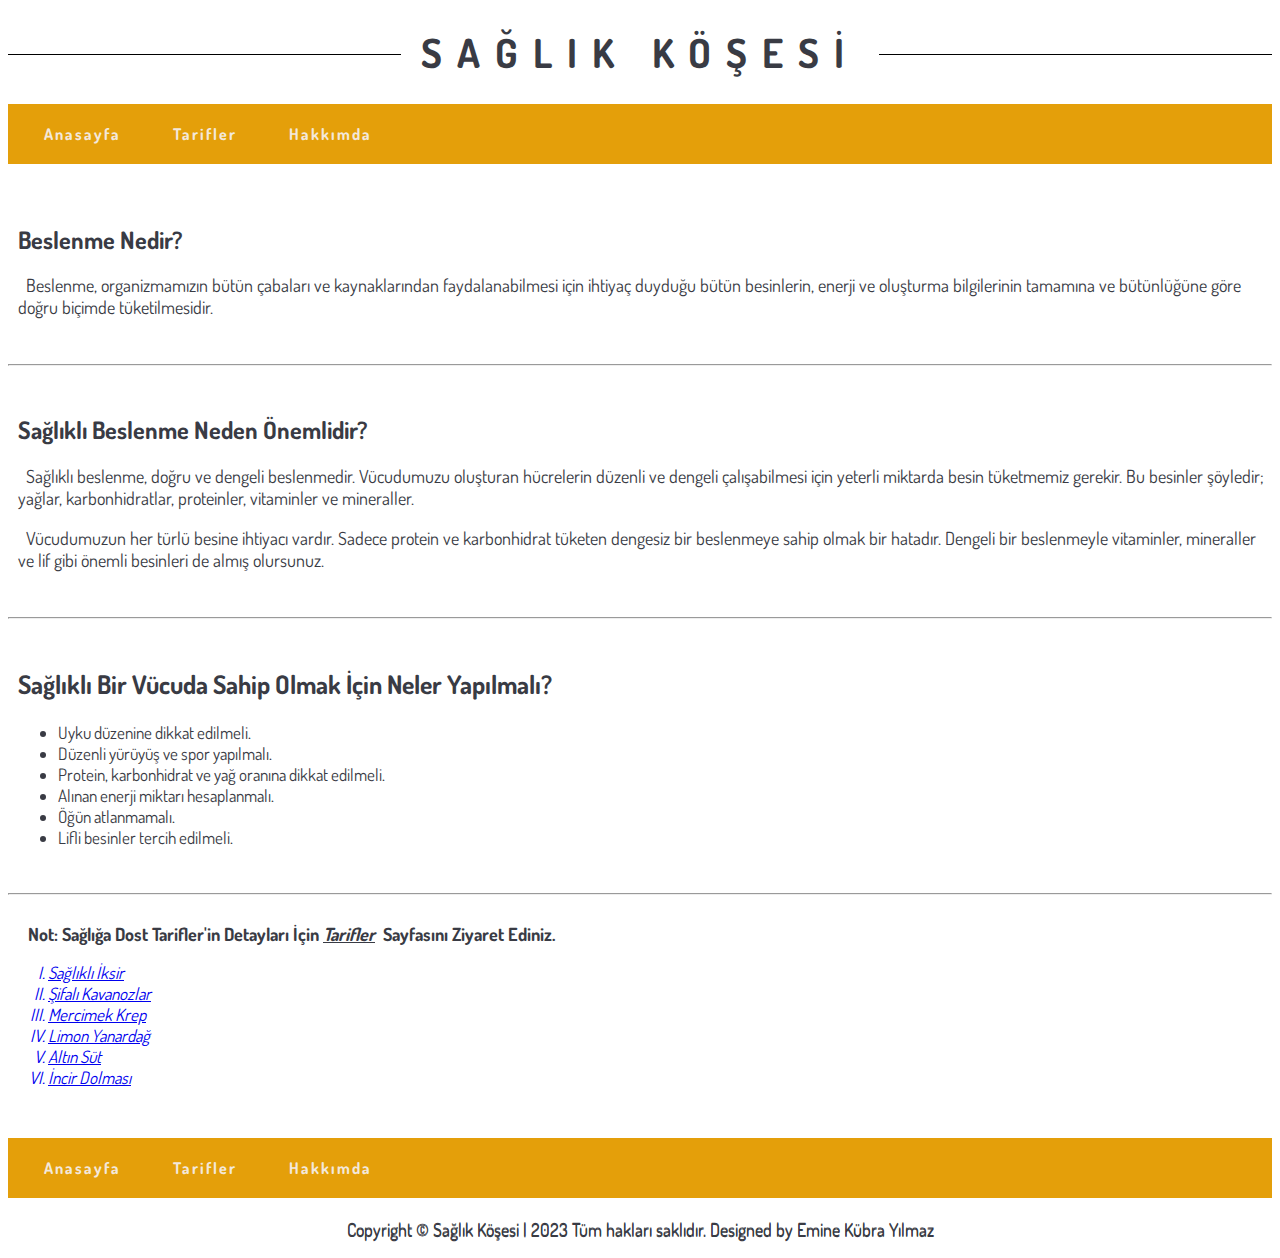
<file: html/index.html>
<!------ index.html ------>
<!DOCTYPE html>
<html lang="tr">
<head>
    <meta charset="UTF-8">
    <meta name="viewport" content="width=device-width, initial-scale=1.0">
    <title>Sağlık Köşesi | Anasayfa</title>
    <link rel="stylesheet" href="../styles.css">
    <link rel="preconnect" href="https://fonts.googleapis.com">
    <link rel="preconnect" href="https://fonts.gstatic.com" crossorigin>
    <link href="https://fonts.googleapis.com/css2?family=Dosis:wght@500&display=swap" rel="stylesheet">
    <link rel="preconnect" href="https://fonts.googleapis.com">
    <link rel="preconnect" href="https://fonts.gstatic.com" crossorigin>
    <link href="https://fonts.googleapis.com/css2?family=Dancing+Script:wght@700&display=swap" rel="stylesheet">
</head>
<body>
    <!------Navbar Start------>
    <header>
        <div class="title">
            <h1>SAĞLIK KÖŞESİ</h1></div>
        <nav>
            <div  class="site-navbar">
                <ul id="menu-links">
                    <li><a href="../html/index.html" target="_blank">Anasayfa</a></li>
                    <li><a href="../html/recipes.html" target="_blank"> Tarifler</a></li>
                    <li><a href="../html/about-us.html" target="_blank">Hakkımda</a></li>
               </ul>
              </div>
          </nav>
    </header> <br><br>
        <!------Navbar End------>

     <!------Content Start------>
    <main>
        <section id="web-content" style="margin-left: 10px;">
            <h2 class="web-content-title">Beslenme Nedir?</h2>
            <p>&nbsp;&nbsp;Beslenme, organizmamızın bütün çabaları ve kaynaklarından faydalanabilmesi için ihtiyaç duyduğu bütün besinlerin, enerji ve oluşturma bilgilerinin tamamına ve bütünlüğüne göre doğru biçimde tüketilmesidir.</p>
        </section>
<br><hr><br>
        <section id="content-health" style="margin-left: 10px;">
            <h2 class="web-content-title">Sağlıklı Beslenme Neden Önemlidir?</h2>
                <p>&nbsp;&nbsp;Sağlıklı beslenme, doğru ve dengeli beslenmedir.
             Vücudumuzu oluşturan hücrelerin düzenli ve dengeli çalışabilmesi için yeterli miktarda besin tüketmemiz gerekir. Bu besinler şöyledir; 
             yağlar, karbonhidratlar, proteinler, vitaminler ve mineraller. </p> 
                <p>&nbsp;&nbsp;Vücudumuzun her türlü besine ihtiyacı vardır. 
             Sadece protein ve karbonhidrat tüketen dengesiz bir beslenmeye sahip olmak bir hatadır.
             Dengeli bir beslenmeyle vitaminler, mineraller ve lif gibi önemli besinleri de almış olursunuz.</p> 
         </section>
<br><hr><br>
         <section id="content-being-healthy" style="font-size: 17px; margin-left: 10px;">
            <h2 class="web-content-title">Sağlıklı Bir Vücuda Sahip Olmak İçin Neler Yapılmalı?</h2>
                 <ul>
                     <li>Uyku düzenine dikkat edilmeli.</li>
                        <li>Düzenli yürüyüş ve spor yapılmalı.</li>
                            <li>Protein, karbonhidrat ve yağ oranına dikkat edilmeli.</li>
                                <li>Alınan enerji miktarı hesaplanmalı.</li>
                        <li>Öğün atlanmamalı.</li>
                    <li>Lifli besinler tercih edilmeli.</li>
                  </ul>
         </section>
<br><hr><br>
         <!------Article Start------>
    <article id="article-recipe">
         <p class="title-article-recipe" style="  margin: 0px 0px 10px 20px; font-weight: bolder;">
            Not:&nbsp;Sağlığa Dost Tarifler'in Detayları İçin <i><u>Tarifler</u></i>&nbsp; Sayfasını Ziyaret Ediniz.</p>
            <div class="healthy-recipes" style="font-size: 17px;">
                <ol type="I">
                    <a href="recipes.html" target="_blank">
                            <li>Sağlıklı İksir</li>
                            <li>Şifalı Kavanozlar</li>
                            <li>Mercimek Krep</li>
                            <li>Limon Yanardağ</li>
                            <li>Altın Süt</li>
                            <li>İncir Dolması</li>
                    </a>
                </ol>
            </div>
    </article>
<!------Article End------>
 </main>
 <!------Content End------>

 <!------Footer Start------>
 <footer id="footer-navbar">
    <nav>
        <div class="site-navbar">
       <ul>
           <li><a href="index.html" class="" target="_blank">Anasayfa</a></li>
           <li><a href="recipes.html" id="h-navbar" target="_blank"> Tarifler</a></li>
           <li><a href="about-us.html">Hakkımda</a></li>
      </ul>
          </div>
          <p class="cp-text"> Copyright &#169; Sağlık Köşesi | 2023 Tüm hakları saklıdır. Designed by Emine Kübra Yılmaz</p>
      </nav>
</footer>
    <!------Footer End------>
</body>
</html>
</file>
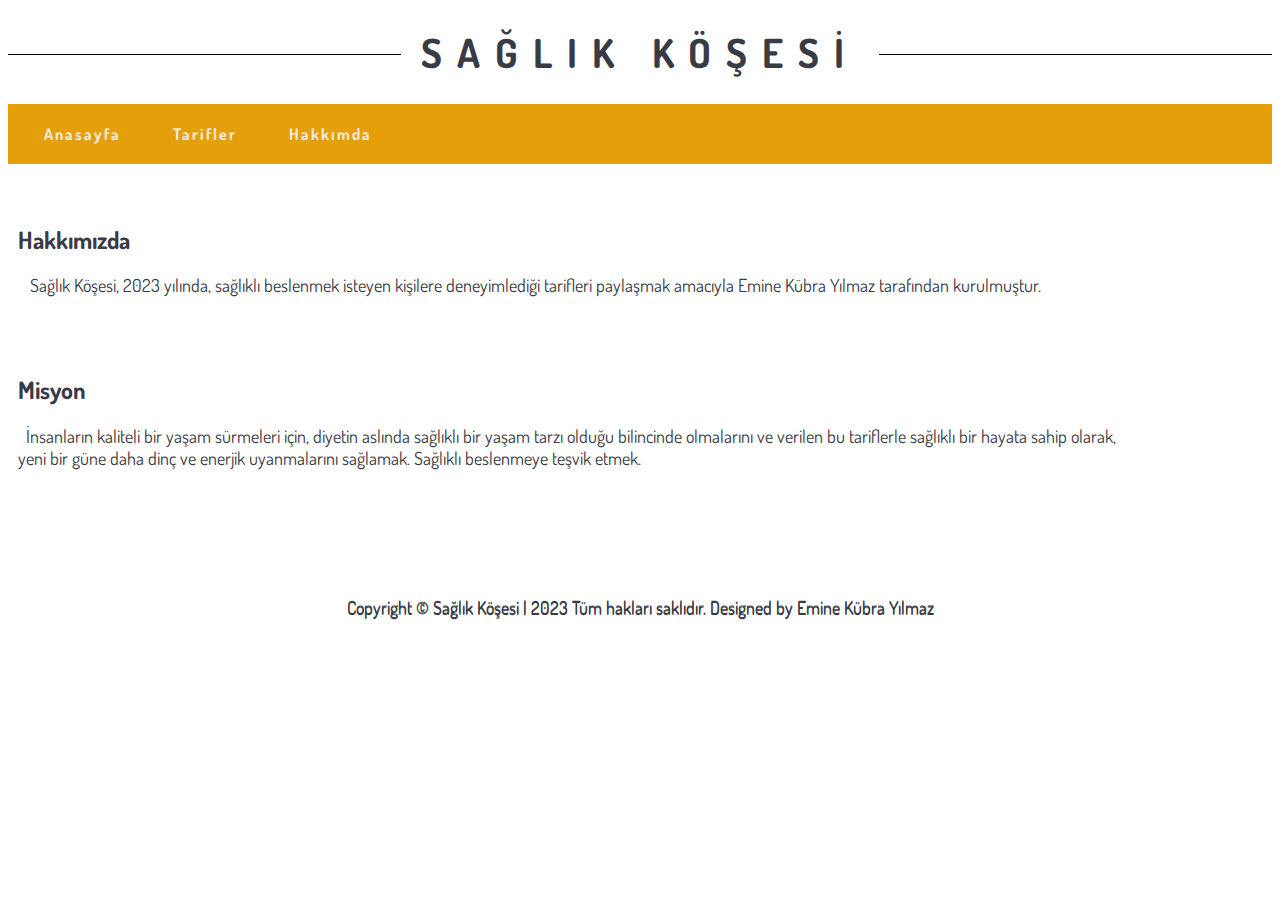
<file: html/about-us.html>
<!-- about-us.html -->
<!DOCTYPE html>
<html lang="tr">
<head>
    <meta charset="UTF-8">
    <meta name="viewport" content="width=device-width, initial-scale=1.0">
    <title>Sağlık Köşesi | Hakkımızda</title>
    <link rel="stylesheet" href="../styles.css">
    <link rel="preconnect" href="https://fonts.googleapis.com">
    <link rel="preconnect" href="https://fonts.gstatic.com" crossorigin>
    <link href="https://fonts.googleapis.com/css2?family=Dosis:wght@500&display=swap" rel="stylesheet">
    <link rel="preconnect" href="https://fonts.googleapis.com">
    <link rel="preconnect" href="https://fonts.gstatic.com" crossorigin>
    <link href="https://fonts.googleapis.com/css2?family=Dancing+Script:wght@700&display=swap" rel="stylesheet">
    
</head>
<body>
      <!------Navbar Start------>
      <header>
        <div class="title">
            <h1>SAĞLIK KÖŞESİ</h1></div>
        <nav>
            <div  class="site-navbar">
           <ul id="menu-links">
               <li><a href="../html/index.html" target="_blank">Anasayfa</a></li>
               <li><a href="../html/recipes.html" target="_blank"> Tarifler</a></li>
               <li><a href="../html/about-us.html" target="_blank">Hakkımda</a></li>
          </ul>
              </div>
        </nav>
    </header><br><br>
        <!------Navbar End------>
        <!------Content Start------>
    <main>
        <section id="content-about-us" style="margin-left: 10px;">
            <h2 class="title-about-us">Hakkımızda</h2>
            <p>&nbsp;&nbsp; Sağlık Köşesi, 2023 yılında, sağlıklı beslenmek isteyen kişilere deneyimlediği tarifleri paylaşmak amacıyla Emine Kübra Yılmaz tarafından kurulmuştur. </p>
        </section>
        <br><br>
        <article id="content-article" style="margin-left: 10px;">
            <h2 class="title-article">Misyon</h2>
            <p>&nbsp;&nbsp;İnsanların kaliteli bir yaşam sürmeleri için, diyetin aslında sağlıklı bir yaşam tarzı olduğu bilincinde olmalarını ve verilen bu tariflerle sağlıklı bir hayata sahip olarak, <br> yeni bir güne daha dinç ve enerjik uyanmalarını sağlamak. Sağlıklı beslenmeye teşvik etmek.
            </p>
        </article>
    </main>
            <!------Content End----->
        <!------Footer Start------>
        <footer id="footer-navbar">
            <div>
                  <p class="cp-text" style="margin-top: 10%;"> Copyright &#169; Sağlık Köşesi | 2023 Tüm hakları saklıdır. Designed by Emine Kübra Yılmaz</p>
            </div> 
        </footer>
            <!------Footer End------>

</body>
</html>
</file>
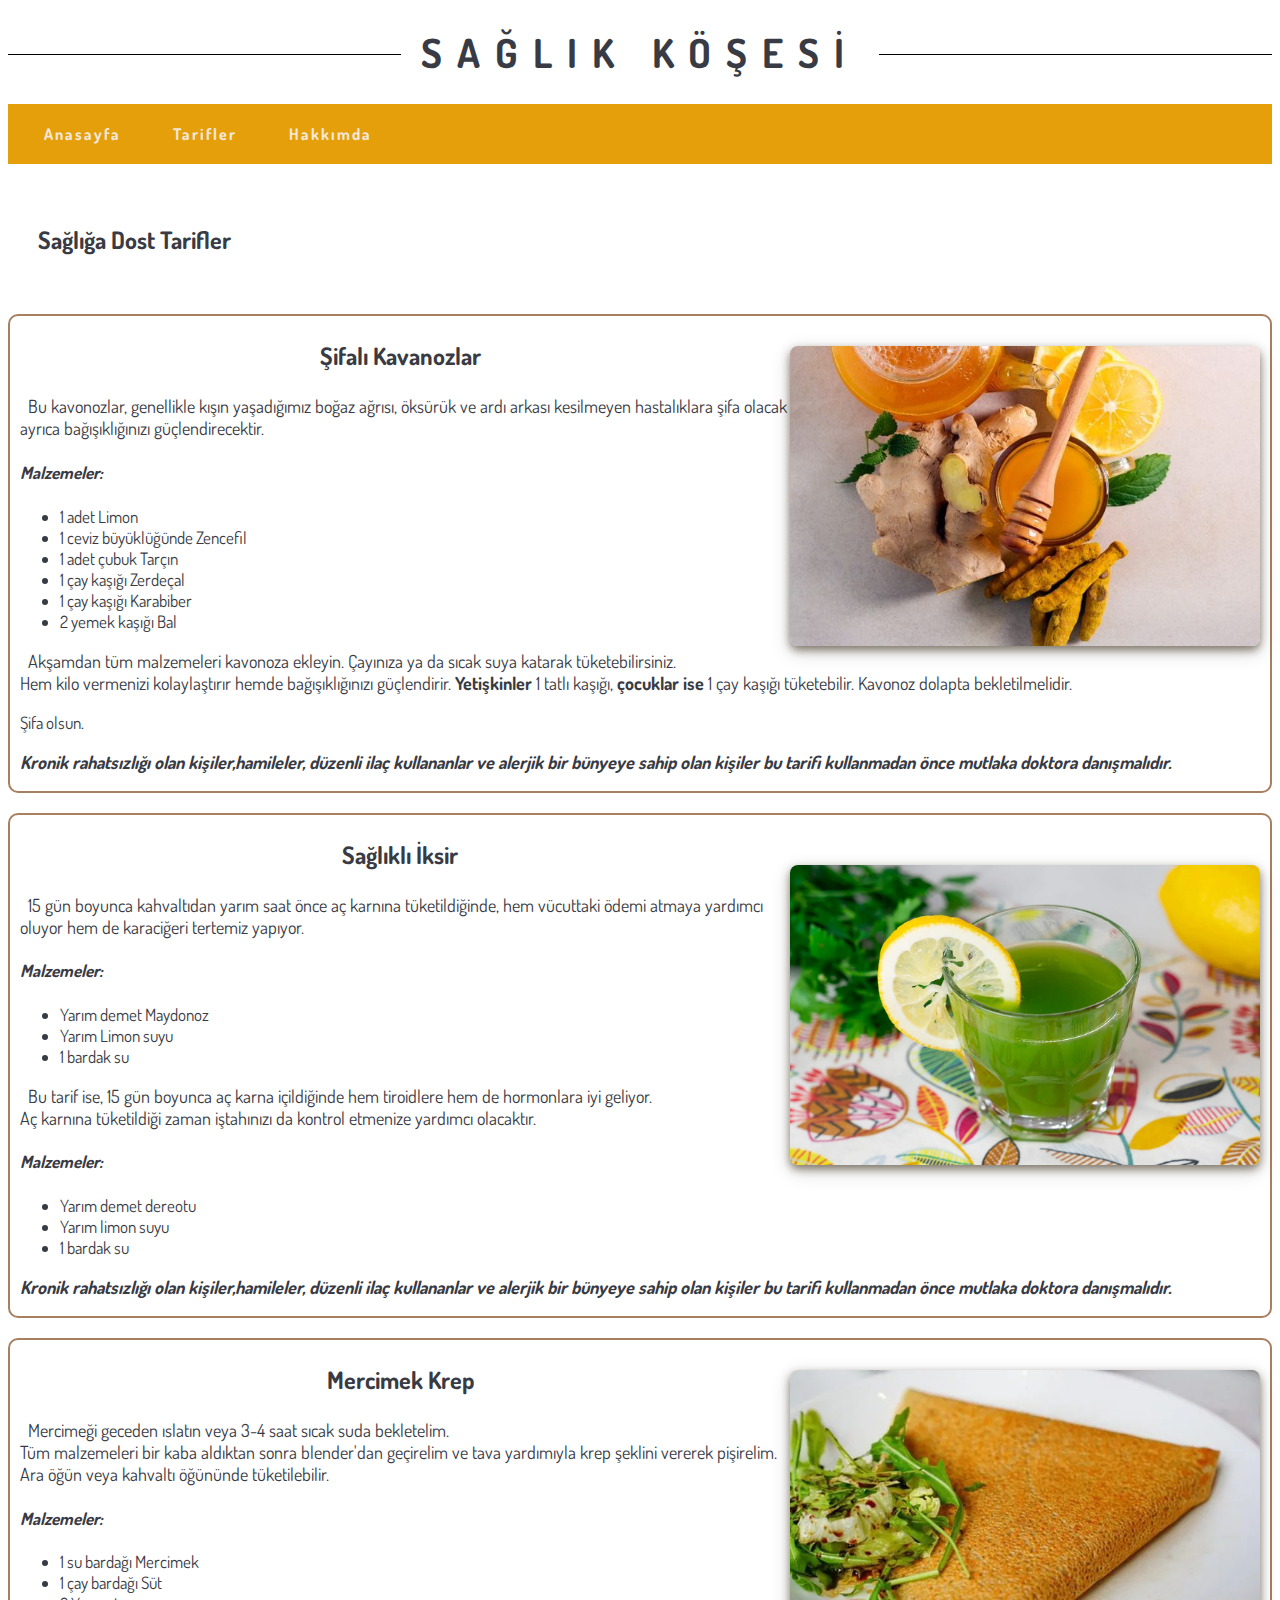
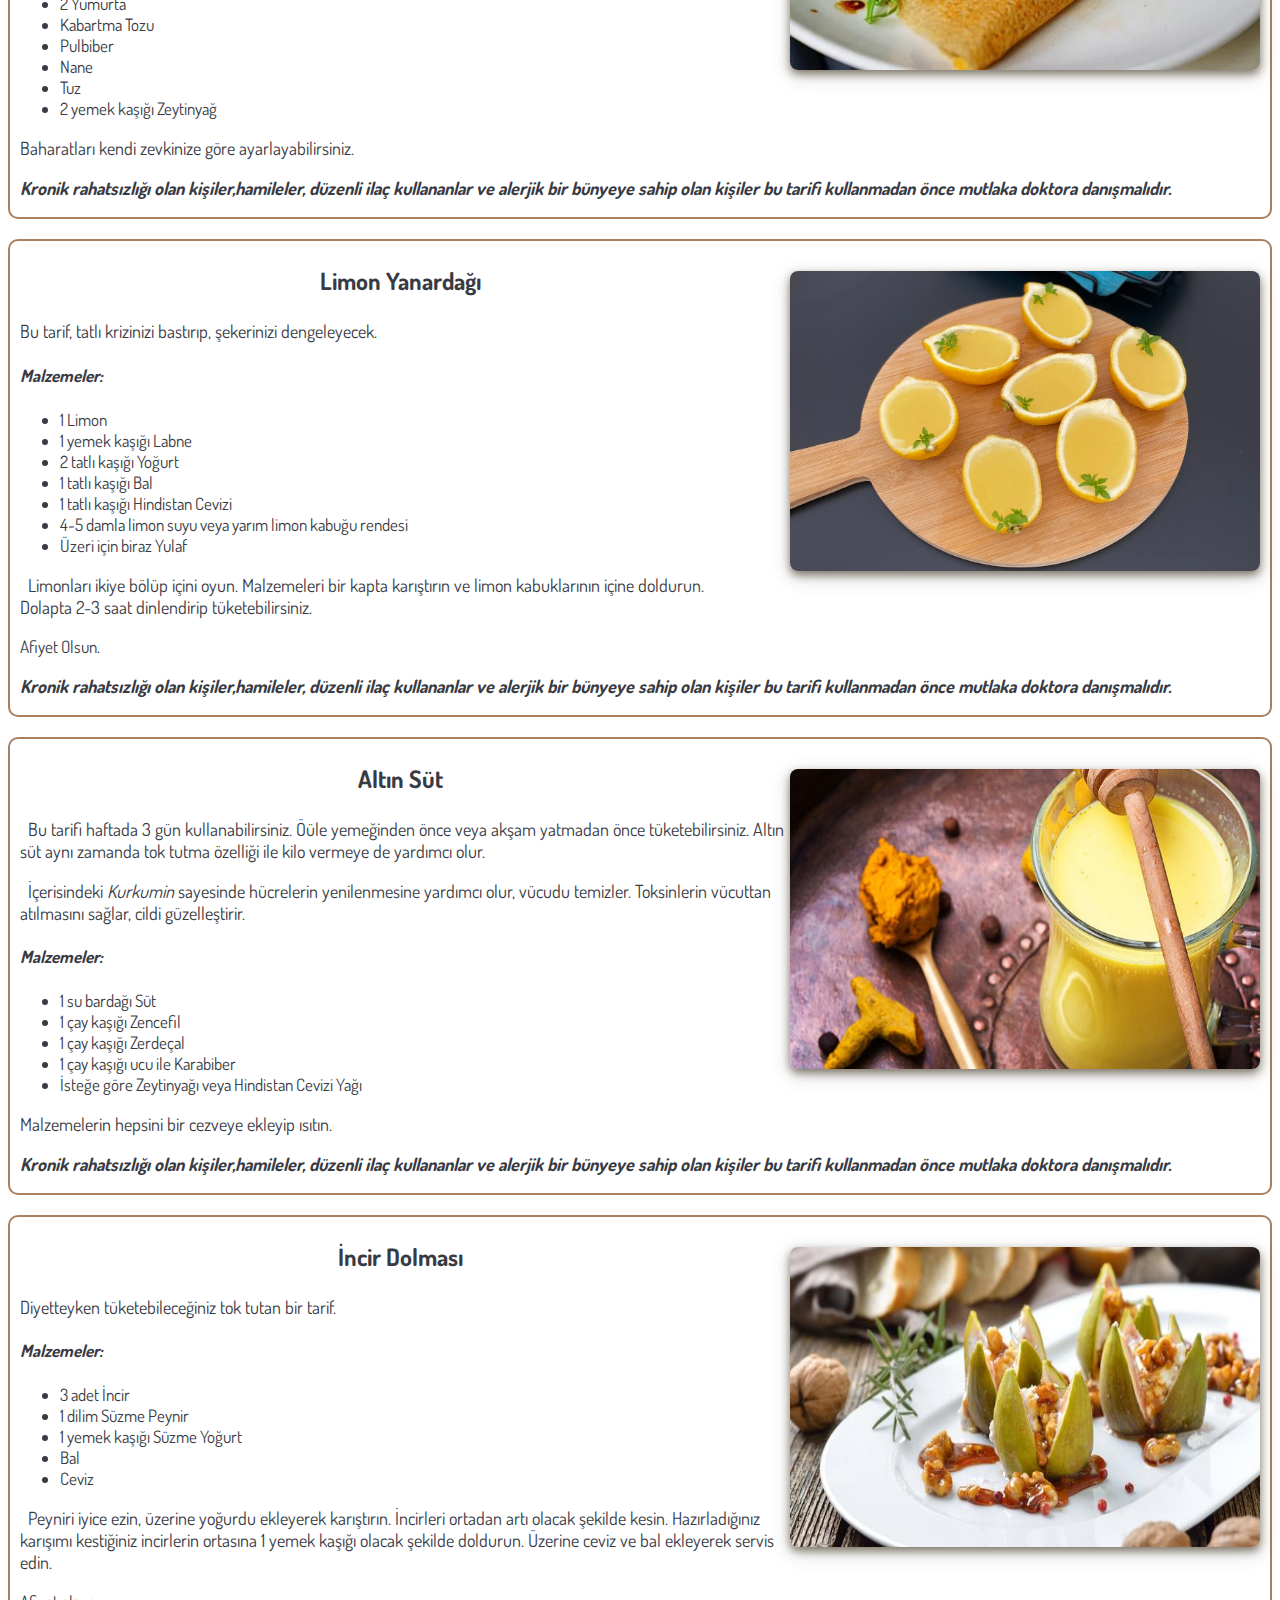
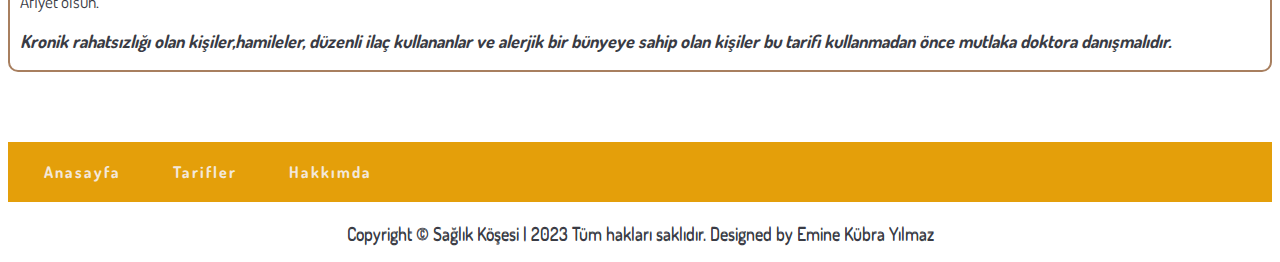
<file: html/recipes.html>
<!-- recipes.html -->
<!DOCTYPE html>
<html lang="tr">
<head>
    <meta charset="UTF-8">
    <meta name="viewport" content="width=device-width, initial-scale=1.0">
    <title>Sağlık Köşesi | Tarifler</title>
    <link rel="stylesheet" href="../styles.css">
    <link rel="preconnect" href="https://fonts.googleapis.com">
    <link rel="preconnect" href="https://fonts.gstatic.com" crossorigin>
    <link href="https://fonts.googleapis.com/css2?family=Dosis:wght@500&display=swap" rel="stylesheet">
    <link rel="preconnect" href="https://fonts.googleapis.com">
    <link rel="preconnect" href="https://fonts.gstatic.com" crossorigin>
    <link href="https://fonts.googleapis.com/css2?family=Dancing+Script:wght@700&display=swap" rel="stylesheet">
    
</head>
<body>
    <!--Navbar Start-->
    <header>
        <div class="title">
        <h1>SAĞLIK KÖŞESİ</h1></div>
        <nav>
            <div  class="site-navbar">
                <ul id="menu-links">
                    <li><a href="../html/index.html" target="_blank">Anasayfa</a></li>
                    <li><a href="../html/recipes.html" target="_blank"> Tarifler</a></li>
                    <li><a href="../html/about-us.html" target="_blank">Hakkımda</a></li>
               </ul>
              </div>
          </nav>
    </header> <br><br>
        <!------Navbar End------>

     <!------Content Start------>
    <main>
        <h2 style="margin-left:30px;">Sağlığa Dost Tarifler</h2>
        <br><br>
    <section class="web-content-recipes">
        <img src="../images/sifali-kavanozlar.jpg" class="img" alt="Şifalı Kavanozlar">
        <h3>Şifalı Kavanozlar</h3>
        <div class="content">
            <p> &nbsp;&nbsp;Bu kavonozlar, genellikle kışın yaşadığımız boğaz ağrısı, öksürük ve ardı arkası kesilmeyen hastalıklara şifa olacak ayrıca bağışıklığınızı güçlendirecektir.</p>
            <h4><i>Malzemeler:</i></h4>
         <ul>
            <li>1 adet Limon</li>
                <li>1 ceviz büyüklüğünde Zencefil</li>
                    <li>1 adet çubuk Tarçın</li>
                    <li>1 çay kaşığı Zerdeçal</li>
                <li>1 çay kaşığı Karabiber</li>
            <li>2 yemek kaşığı Bal</li>
        </ul>
          <p>&nbsp;&nbsp;Akşamdan tüm malzemeleri kavonoza ekleyin. Çayınıza ya da sıcak suya katarak tüketebilirsiniz. <br> Hem kilo vermenizi kolaylaştırır hemde bağışıklığınızı güçlendirir.
         <b>Yetişkinler</b> 1 tatlı kaşığı, <b>çocuklar ise</b> 1 çay kaşığı tüketebilir. Kavonoz dolapta bekletilmelidir.</p> Şifa olsun. <p><i><b>Kronik rahatsızlığı olan kişiler,hamileler, düzenli ilaç kullananlar ve alerjik bir bünyeye sahip olan kişiler bu tarifi kullanmadan önce mutlaka doktora danışmalıdır.</b></i></p>
        </div>
        </section>
 <br>
 <section class="web-content-recipes">
    <img src="../images/saglikli-iksir.jpg" class="img" alt="Sağlıklı İksir" style="  margin: 50px 10px 0px 0px;
    ">
    <h3>Sağlıklı İksir</h3>
    <div class="content">
        <p>&nbsp;&nbsp;15 gün boyunca kahvaltıdan yarım saat önce aç karnına tüketildiğinde, hem vücuttaki ödemi atmaya yardımcı oluyor hem de karaciğeri tertemiz yapıyor.</p>
            <h4><i>Malzemeler:</i></h4>
                 <ul>
                    <li>Yarım demet Maydonoz</li>
                    <li>Yarım Limon suyu</li>
                    <li>1 bardak su</li>
                 </ul>
    </div>
    <div class="content">
            <p> &nbsp;&nbsp;Bu tarif ise, 15 gün boyunca aç karna içildiğinde hem tiroidlere hem de hormonlara iyi geliyor.<br>
            Aç karnına tüketildiği zaman iştahınızı da kontrol etmenize yardımcı olacaktır.</p>
            
                <h4><i>Malzemeler:</i></h4>
             <ul>
                <li>Yarım demet dereotu</li>
                    <li>Yarım limon suyu</li>
                <li>1 bardak su</li>
             </ul>
             <p><i><b>Kronik rahatsızlığı olan kişiler,hamileler, düzenli ilaç kullananlar ve alerjik bir bünyeye sahip olan kişiler bu tarifi kullanmadan önce mutlaka doktora danışmalıdır.</b></i></p>
    </div>
</section>
<br>
    <section class="web-content-recipes">
        <img src="../images/mercimek-krep.jpg" class="img" alt="Mercimek Krep">
        <h3>Mercimek Krep</h3>
        <div class="content">
            <p>&nbsp;&nbsp;Mercimeği geceden ıslatın veya 3-4 saat sıcak suda bekletelim. <br> Tüm malzemeleri bir kaba aldıktan sonra blender'dan geçirelim ve tava yardımıyla krep şeklini vererek pişirelim. Ara öğün veya kahvaltı öğününde tüketilebilir.</p>
             <h4><i>Malzemeler:</i></h4>
         <ul>
            <li>1 su bardağı Mercimek</li>
                <li>1 çay bardağı Süt</li>
                    <li>2 Yumurta</li>
                        <li>Kabartma Tozu</li>
                            <li>Pulbiber</li>
                        <li>Nane</li>
                    <li>Tuz</li>
                <li>2 yemek kaşığı Zeytinyağ</li>
         </ul>
            <p>Baharatları kendi zevkinize göre ayarlayabilirsiniz.</p>
          <p><i><b>Kronik rahatsızlığı olan kişiler,hamileler, düzenli ilaç kullananlar ve alerjik bir bünyeye sahip olan kişiler bu tarifi kullanmadan önce mutlaka doktora danışmalıdır.</b></i></p>
        </div>
        </section>

 <br>
    <section class="web-content-recipes">
        <img src="../images/limon-yanardagi.jpg" class="img" alt="Limon Yanardağı">
        <h3>Limon Yanardağı</h3>
        <div class="content">
         <p>Bu tarif, tatlı krizinizi bastırıp, şekerinizi dengeleyecek.</p>
            <h4><i>Malzemeler:</i></h4>
        <ul>
          <li>1 Limon</li>
            <li>1 yemek kaşığı Labne</li>
                 <li>2 tatlı kaşığı Yoğurt</li>
                    <li>1 tatlı kaşığı Bal</li>
                <li>1 tatlı kaşığı Hindistan Cevizi</li>
            <li>4-5 damla limon suyu veya yarım limon kabuğu rendesi</li>
         <li>Üzeri için biraz Yulaf</li>
        </ul>
            <p>&nbsp;&nbsp;Limonları ikiye bölüp içini oyun. Malzemeleri bir kapta karıştırın ve limon kabuklarının içine doldurun. <br> Dolapta 2-3 saat dinlendirip tüketebilirsiniz.</p>  Afiyet Olsun.<p><i><b>Kronik rahatsızlığı olan kişiler,hamileler, düzenli ilaç kullananlar ve alerjik bir bünyeye sahip olan kişiler bu tarifi kullanmadan önce mutlaka doktora danışmalıdır.</b></i></p>
        </div>
        </section>

<br>
    <section class="web-content-recipes">
        <img src="../images/Altin-Sut.jpg" class="img" alt="Altın Süt">
        <h3>Altın Süt</h3>
        <div class="content">
        <p>&nbsp;&nbsp;Bu tarifi haftada 3 gün kullanabilirsiniz. Öüle yemeğinden önce veya akşam yatmadan önce tüketebilirsiniz. Altın süt aynı zamanda tok tutma özelliği ile kilo vermeye de yardımcı olur.</p>
        <p>&nbsp;&nbsp;İçerisindeki <i>Kurkumin</i> sayesinde hücrelerin yenilenmesine yardımcı olur, vücudu temizler. Toksinlerin vücuttan atılmasını sağlar, cildi güzelleştirir.</p>
            <h4><i>Malzemeler:</i></h4>
        <ul>
            <li>1 su bardağı Süt</li>
                <li>1 çay kaşığı Zencefil</li>
                    <li>1 çay kaşığı Zerdeçal</li>
                 <li>1 çay kaşığı ucu ile Karabiber</li>
             <li>İsteğe göre Zeytinyağı veya Hindistan Cevizi Yağı </li>
        </ul>
            <p>Malzemelerin hepsini bir cezveye ekleyip ısıtın.</p> <p><i><b>Kronik rahatsızlığı olan kişiler,hamileler, düzenli ilaç kullananlar ve alerjik bir bünyeye sahip olan kişiler bu tarifi kullanmadan önce mutlaka doktora danışmalıdır.</b></i></p>
        </div>
    </section>
<br>

    <section class="web-content-recipes">
        <img src="../images/incir-dolmasi.jpg" class="img" alt="İncir Dolması">
        <h3>İncir Dolması</h3>
        <div class="content">
        <p>Diyetteyken tüketebileceğiniz tok tutan bir tarif.</p>
            <h4><i>Malzemeler:</i></h4>
        <ul>
            <li>3 adet İncir</li>
               <li>1 dilim Süzme Peynir</li>
                  <li>1 yemek kaşığı Süzme Yoğurt</li>
                <li>Bal</li>
            <li>Ceviz</li>
        </ul>
            <p>&nbsp;&nbsp;Peyniri iyice ezin, üzerine yoğurdu ekleyerek karıştırın. İncirleri ortadan artı olacak şekilde kesin. Hazırladığınız karışımı kestiğiniz incirlerin ortasına 1 yemek kaşığı olacak şekilde doldurun. Üzerine ceviz ve bal ekleyerek servis edin.</p> Afiyet olsun.
            <p><i><b>Kronik rahatsızlığı olan kişiler,hamileler, düzenli ilaç kullananlar ve alerjik bir bünyeye sahip olan kişiler bu tarifi kullanmadan önce mutlaka doktora danışmalıdır.</b></i></p>
        </div>
        </section>
 <br>
    </main>
     <!------Content End------>
    <!------Footer Start------>
    <footer id="footer-navbar">
        <nav>
            <div class="site-navbar">
           <ul>
               <li><a href="index.html" class="" target="_blank">Anasayfa</a></li>
               <li><a href="recipes.html" id="h-navbar" target="_blank"> Tarifler</a></li>
               <li><a href="about-us.html">Hakkımda</a></li>
          </ul>
              </div>
              <p class="cp-text"> Copyright &#169; Sağlık Köşesi | 2023 Tüm hakları saklıdır. Designed by Emine Kübra Yılmaz</p>
          </nav>
    </footer>
        <!------Footer End------>

</body>
</html>
</file>
<file: styles.css>
body {
    font-family: 'Dosis', sans-serif;
    color:  #393B44;

}

h1, h3{
    text-align: center;
    font-size: 24px;
}
p{
  font-size: 18px;
}

.content{
  margin-left: 10px;
  font-size: 17px;
}
/*********************footer-site-navbar start*******************/
.site-navbar ul {
    list-style-type: none;
    margin: 0;
    padding: 0;
    overflow: hidden;
    background-color:#e49f0a;
    text-align: center;
    
  }
  
  .site-navbar li {
  display: block;
  list-style-type: none;
  float: left;
  padding-left: 20px;
  position: relative;
  text-align: center;
  letter-spacing: 2px;
  
  }

  .site-navbar li a {
    display:block;
    color:  #f3e8db;
    text-align: center;
    text-decoration: none;
    padding: 20px 16px;
    font-weight: bolder;
  }
  
  .site-navbar li a:hover {
    background-color: #e7c6a1;
    color: #393B44;
}

#footer-navbar .site-navbar{
  position: relative;
  margin-top: 50px;
  margin-bottom: 20px;
}
.cp-text { 
  color: #393B44; 
  text-shadow: 0 1px #393B44;
  text-align: center;
  margin-top: 1%;
}

/*****************footer-site-navbar end*******************/

.healthy-recipes {
  font-style: italic;
  color: #393B44;
}

.img {
  position: relative;
  float:right;
  width:470px;
  height: 300px;
  margin: 30px 10px 0px 0px;
  border-radius:8px ;
  box-shadow: 0 4px 8px 0 rgba(54, 38, 14, 0.568), 
              0 6px 20px 0 rgba(37, 36, 36, 0.19);
}

.title h1 {
      text-align: center;
      font-size:40px; 
      font-weight:250px;
      letter-spacing:15px;
      text-transform: uppercase;
      display: grid;
      grid-template-columns: 1fr max-content 1fr;
      grid-gap: 20px;
      align-items: center;
      
  }
  
  .title h1:after,.title h1:before {
      content: "";
      display: block;
      border-bottom: 1px solid #000000;
      height: 5px;
  }
  
  .web-content-recipes{
    border:2px solid #a87f5f;
    border-radius: 10px;
  }
</file>
